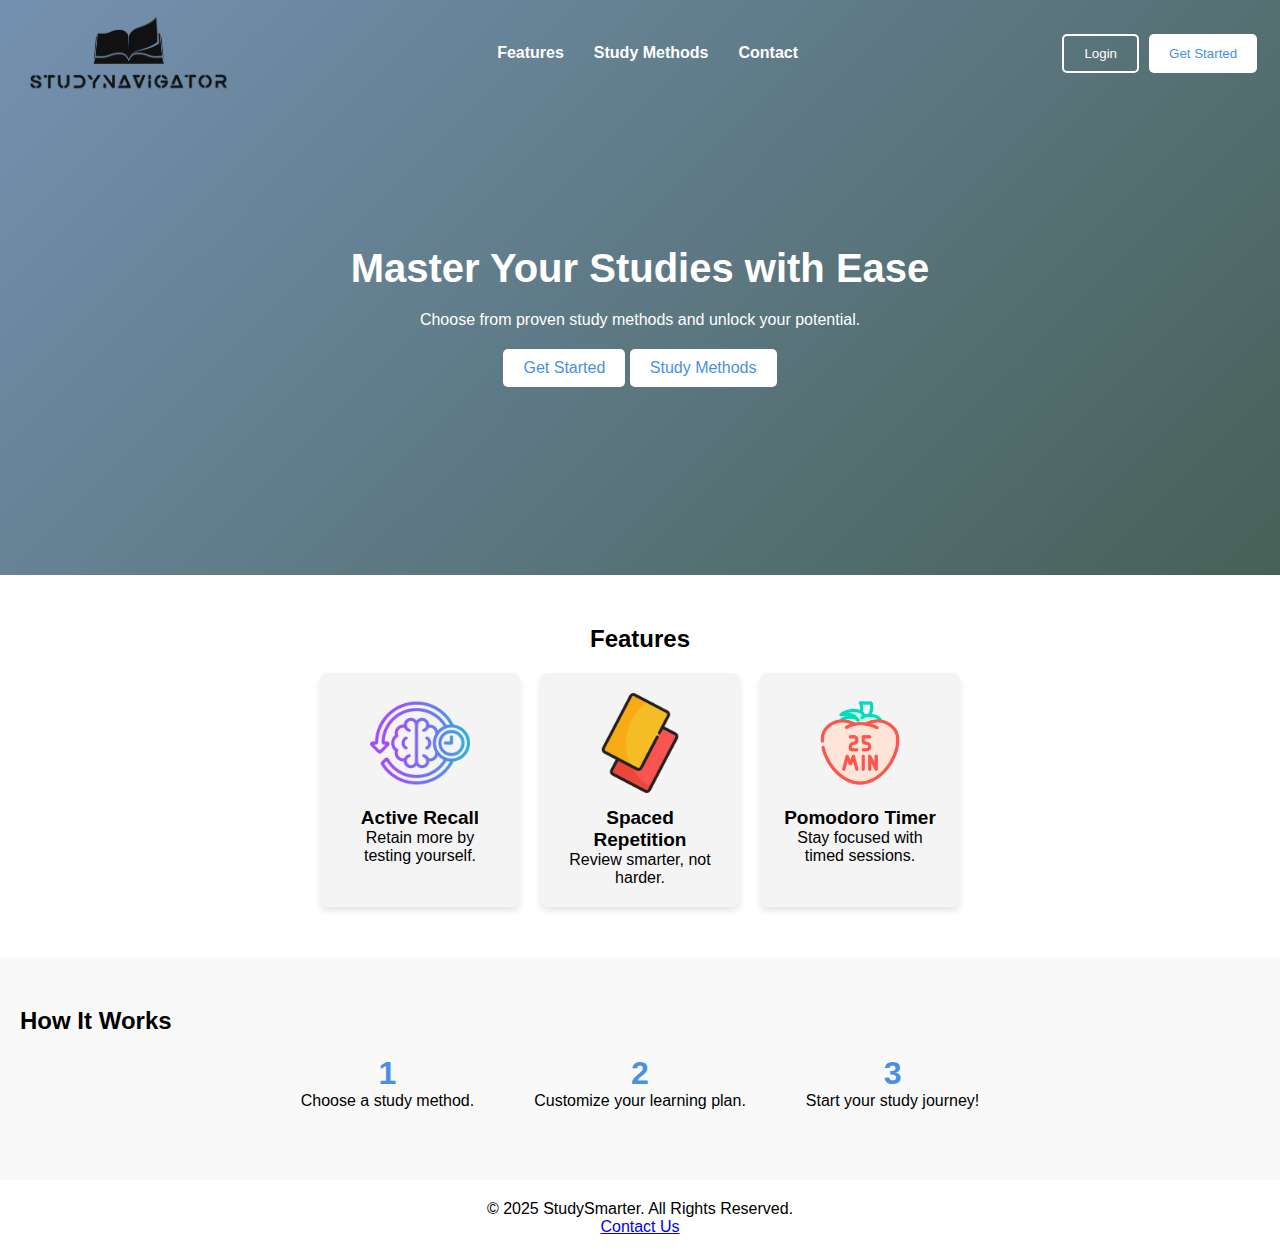
<file: index.html>
<!DOCTYPE html>
<html lang="en">
<head>
  <meta charset="UTF-8">
  <meta name="viewport" content="width=device-width, initial-scale=1.0">
  <title>studynavigator</title>
  <link rel="stylesheet" href="css/styles.css">
  
</head>
<script src="js/script.js"></script>
<body>

  <!-- Hero Section -->
  <header class="hero">
    <nav class="navbar">
      <div class="logo">
        <a href="#">
        <img src="Assets/crop+transparent+Logo.png" alt="StudyNavigator">
        </a>
      </div>
      <ul class="nav-links">
        <li><a href="#features">Features</a></li>
        <li><a href="#methods">Study Methods</a></li>
        <li><a href="#contact">Contact</a></li>
      </ul>
      <div class="auth-buttons">
        <button class="login-btn">Login</button>
        <button class="signup-btn" onclick="window.location.href='signup.html';" >Get Started</button>
      </div>
    </nav>
   
    
    <div class="hero-content">
      <h1>Master Your Studies with Ease</h1>
      <p>Choose from proven study methods and unlock your potential.</p>
      <button class="cta" onclick="window.location.href='signup.html';" >Get Started</button>
      <button class="cta" onclick="window.location.href = 'study-methods.html';">Study Methods</button>
    </div>
  </header>

  <!-- Features Section -->
  <section id="features" class="features">
    <h2>Features</h2>
    <div class="feature-cards">
      <div class="card">
        <img src="Assets/active-recall.png" alt="Active Recall">
        <a href="#">Active Recall</a>
        <p>Retain more by testing yourself.</p>
      </div>
      <div class="card">
        <img src="Assets/spaced-repetition1.png" alt="Spaced Repetition">
        <a href="spacedRepetition.html">Spaced Repetition</a>
        <p>Review smarter, not harder.</p>
      </div>
      <div class="card">
        <img src="Assets/pomodoro.png" alt="Pomodoro Technique">
        <a href="pomodoro.html">Pomodoro Timer</a>
        <p>Stay focused with timed sessions.</p>
      </div>
    </div>
  </section>

  <!-- How It Works Section -->
  <section id="methods" class="how-it-works">
    <h2>How It Works</h2>
    <div class="steps">
      <div class="step">
        <span>1</span>
        <p>Choose a study method.</p>
      </div>
      <div class="step">
        <span>2</span>
        <p>Customize your learning plan.</p>
      </div>
      <div class="step">
        <span>3</span>
        <p>Start your study journey!</p>
      </div>
    </div>
  </section>

  <!-- Footer -->
  <footer>
    <p>&copy; 2025 StudySmarter. All Rights Reserved.</p>
    <p><a href="#contact">Contact Us</a></p>
  </footer>
</body>
</html>
</file>
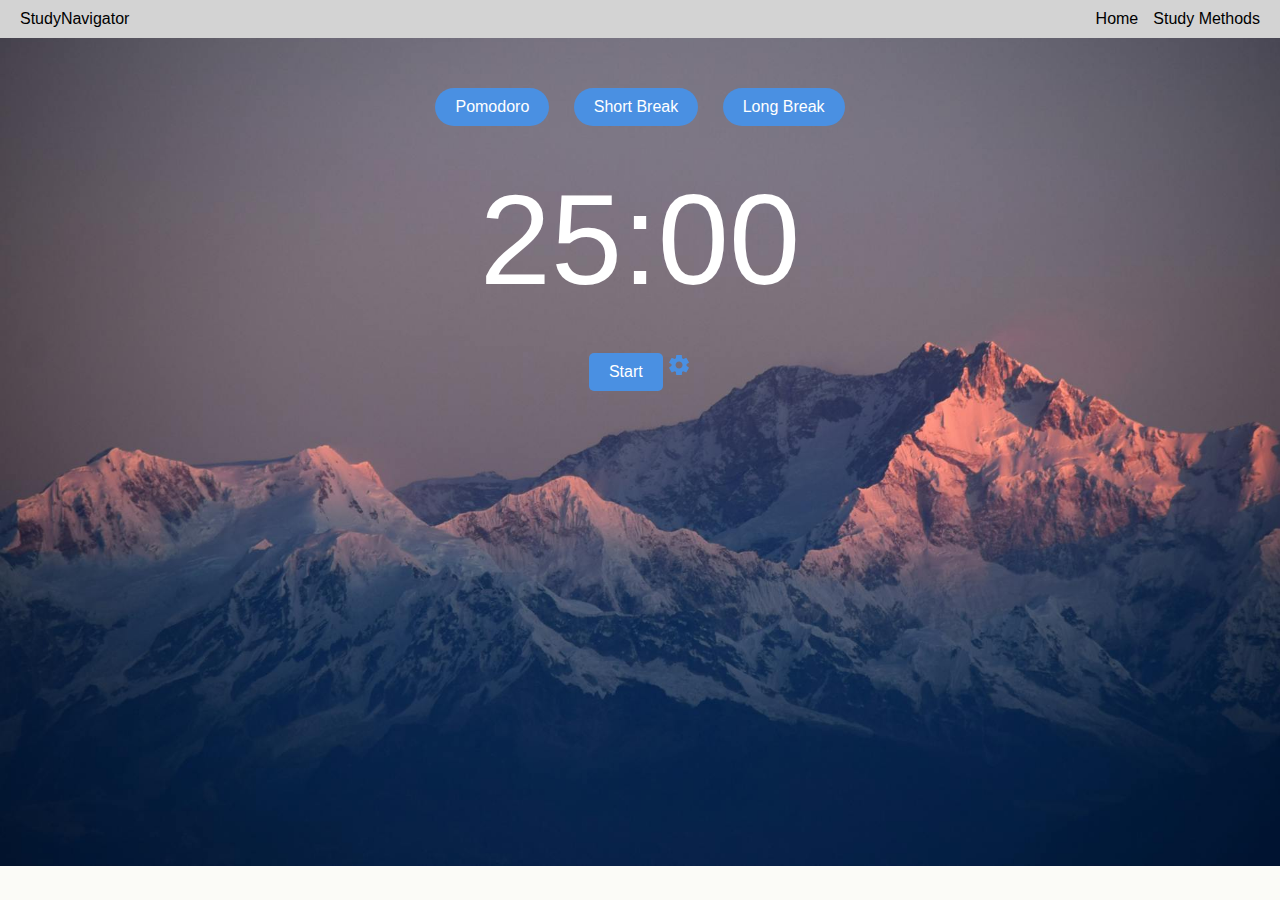
<file: pomodoro.html>
<!DOCTYPE html>
<html lang="en">
<head>
  <meta charset="UTF-8">
  <meta name="viewport" content="width=device-width, initial-scale=1.0">
  <title>Pomodoro Timer</title>
  <link rel="stylesheet" href="css/pomodoroStyle.css">
  <link rel="stylesheet" href="css/studyMethods.css">
</head>
<body>
  <audio id="timer-end-sound" src="Sounds/pomodoroFinish.mp3"></audio>

  <header class="navbar">
    <a href="index.html" class="logo">StudyNavigator</a>
    <nav>
      <ul class="nav-links">
        <li><a href="index.html">Home</a></li>
        <li><a href="study-methods.html">Study Methods</a></li>
      </ul>
    </nav>
  </header>

  <main class="pomodoro">
    <button class="pomodoro-btn" type="button">Pomodoro</button>
    <button class="short-break-btn" type="button">Short Break</button>
    <button class="long-break-btn" type="button">Long Break</button>
    
    <div class="timer">
      <p id="time-display">25:00</p>
    </div>
  
    <!-- Grouping the start button and gear icon together -->
    <div class="control-container">
      <button id="start-btn">Start</button>
      <label for="gear-icon">
        <svg xmlns="http://www.w3.org/2000/svg" height="24px" viewBox="0 -960 960 960" width="24px" fill="#e8eaed"><path d="m370-80-16-128q-13-5-24.5-12T307-235l-119 50L78-375l103-78q-1-7-1-13.5v-27q0-6.5 1-13.5L78-585l110-190 119 50q11-8 23-15t24-12l16-128h220l16 128q13 5 24.5 12t22.5 15l119-50 110 190-103 78q1 7 1 13.5v27q0 6.5-2 13.5l103 78-110 190-118-50q-11 8-23 15t-24 12L590-80H370Zm112-260q58 0 99-41t41-99q0-58-41-99t-99-41q-59 0-99.5 41T342-480q0 58 40.5 99t99.5 41Z"/></svg>
      </label>
    </div>
    
  </main>

  <div id="settings-popup" class="hidden popup">
    <div class="popup-content">
      <h2>Pomodoro Settings</h2>
      <label for="pomodoro-time">Pomodoro (min):</label>
      <input type="number" id="pomodoro-time" value="25" min="1">

      <label for="short-break-time">Short Break (min):</label>
      <input type="number" id="short-break-time" value="5" min="1">
      
      <label for="long-break-time">Long Break (min):</label>
      <input type="number" id="long-break-time" value="15" min="1">
  
      <div class="popup-buttons">
        <button id="save-settings">Save</button>
        <button id="close-popup">Cancel</button>
      <div>
    </div>
  </div>

  <script src="js/pomodoroScript.js"></script>
</body>
</html>
</file>
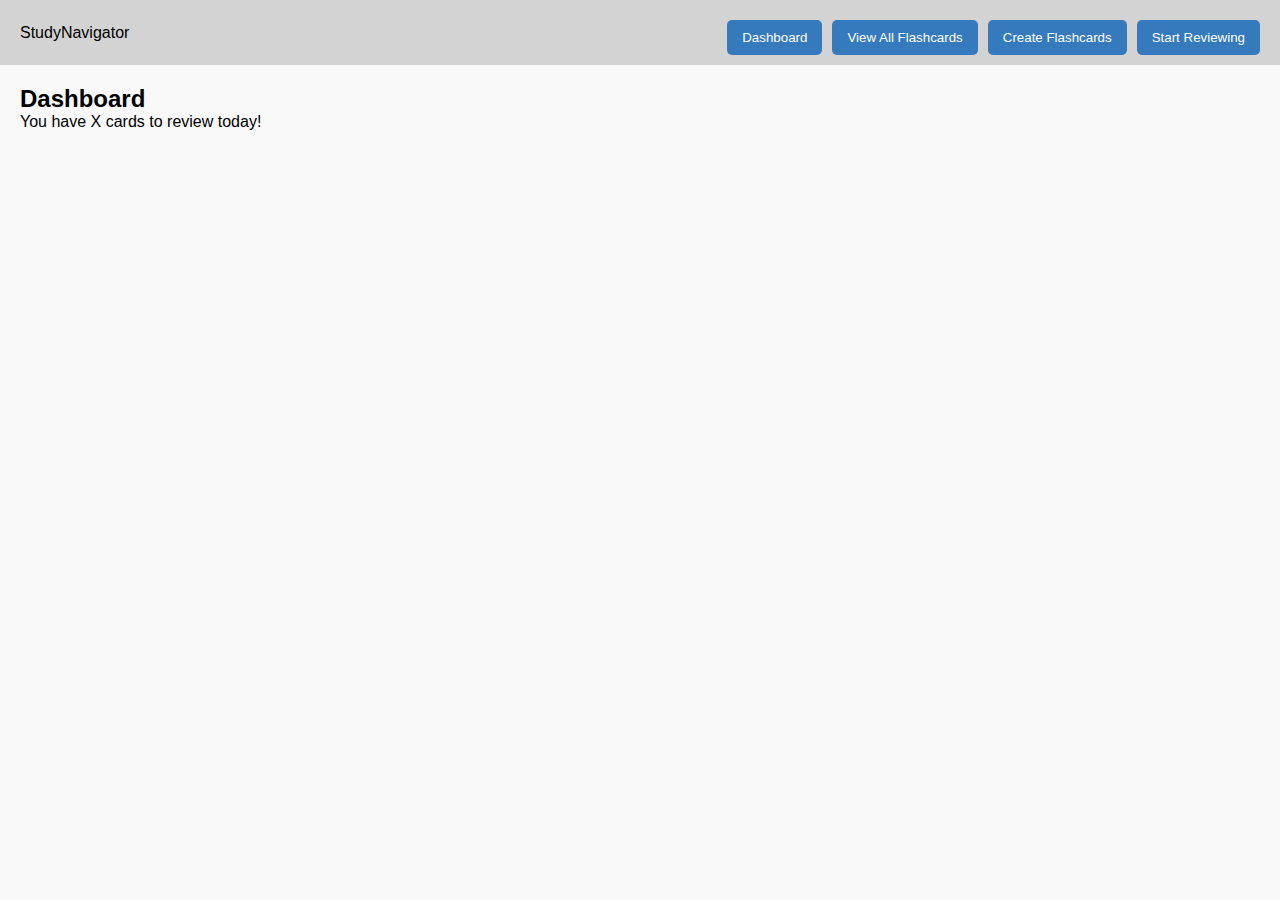
<file: spacedRepetition.html>
<!DOCTYPE html>
<html lang="en">
<head>
    <meta charset="UTF-8">
    <meta name="viewport" content="width=device-width, initial-scale=1.0">
    <title>Spaced Repetition</title>
    <link rel="stylesheet" href="css/spacedRepStyle.css">
    <link rel="stylesheet" href="css/studyMethods.css">
</head>
<body>
    <header class="navbar">
        <a href="index.html" class="logo">StudyNavigator</a>
        <nav>
            <button id="dashboard-btn">Dashboard</button>
            <button id="view-all-btn">View All Flashcards</button>
            <button id="create-btn">Create Flashcards</button>
            <button id="review-btn">Start Reviewing</button>
        </nav>
      </header>
    
      <main>
        <section id="dashboard">
          <h2>Dashboard</h2>
          <div id="progress">You have X cards to review today!</div>
          <canvas id="progress-chart"></canvas>
        </section>
    
        <section id="flashcard-creation" class="hidden">
          <h2>Create Flashcards</h2>
          <form id="flashcard-form">
            <label for="question">Question:</label>
            <textarea id="question" required></textarea>
    
            <label for="answer">Answer:</label>
            <textarea id="answer" required></textarea>
    
            <button type="submit">Add Flashcard</button>
          </form>
        </section>
    
        <section id="review-session" class="hidden">
            <h2>Review Flashcards</h2>
            <div id="flashcard">
              <p id="question-display">[Flashcard Question]</p>
              <button id="flip-btn">Flip</button>
              <p id="answer-display" class="hidden">[Flashcard Answer]</p>
            </div>
            <div id="feedback">
              <button class="feedback-btn" data-difficulty="easy">Easy</button>
              <button class="feedback-btn" data-difficulty="moderate">Moderate</button>
              <button class="feedback-btn" data-difficulty="hard">Hard</button>
            </div>
          </section>          
      </main>

      <!-- View All Flashcards Section -->
    <section id="view-all-cards" class="hidden">
        <h2>All Flashcards</h2>
        <ul id="flashcard-list">
        <!-- Flashcards will be displayed here -->
        </ul>
        <button id="back-to-dashboard">Back to Dashboard</button>
    </section>

    <!-- Edit Flashcard Popup -->
<div id="edit-popup" class="popup hidden">
    <div class="popup-content">
        <h2>Edit Flashcard</h2>
        <form id="edit-form">
            <label for="edit-question">Question</label>
            <input type="text" id="edit-question" required>
            
            <label for="edit-answer">Answer</label>
            <input type="text" id="edit-answer" required>
            
            <div class="popup-buttons">
                <button type="button" id="save-edit-btn">Save Changes</button>
                <button type="button" id="cancel-edit-btn">Cancel</button>
            </div>
        </form>
    </div>
</div>
    
    <script src="js/spacedRep.js"></script>
</body>
</html>
</file>
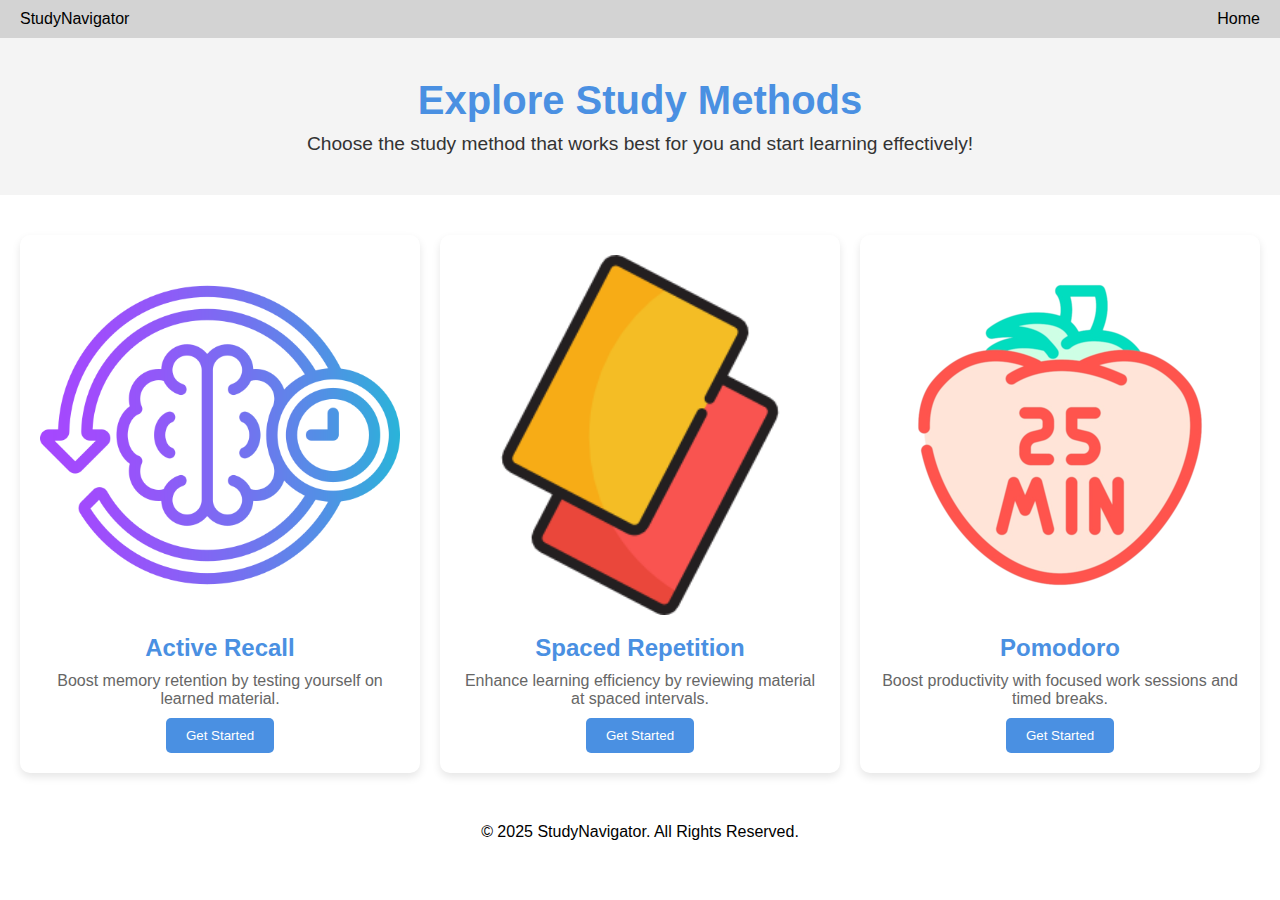
<file: study-methods.html>
<!DOCTYPE html>
<html lang="en">
<head>
  <meta charset="UTF-8">
  <meta name="viewport" content="width=device-width, initial-scale=1.0">
  <title>Study Methods</title>
  <link rel="stylesheet" href="css/studyMethods.css">
</head>
<script src="js/studyScripts.js"></script>
<body>
  <!-- Header -->
  <header class="navbar">
    <a href="index.html" class="logo">StudyNavigator</a>
    <nav>
      <ul class="nav-links">
        <li><a href="index.html">Home</a></li>  
      </ul>
    </nav>
  </header>

  <!-- Page Title -->
  <section class="intro">
    <h1>Explore Study Methods</h1>
    <p>Choose the study method that works best for you and start learning effectively!</p>
  </section>

  <!-- Study Methods Grid -->
  <section class="methods-grid">
    <div class="method-card">
      <img src="Assets/active-recall.png" alt="Active Recall">
      <h2>Active Recall</h2>
      <p>Boost memory retention by testing yourself on learned material.</p>
      <button onclick="window.location.href='active-recall.html'">Get Started</button>
    </div>
    <div class="method-card">
      <img src="Assets/spaced-repetition1.png" alt="Spaced Repetition">
      <h2>Spaced Repetition</h2>
      <p>Enhance learning efficiency by reviewing material at spaced intervals.</p>
      <button onclick="window.location.href='spacedRepetition.html'">Get Started</button>
    </div>
    <div class="method-card">
      <img src="Assets/pomodoro.png" alt="Pomodoro">
      <h2>Pomodoro</h2>
      <p>Boost productivity with focused work sessions and timed breaks.</p>
      <button onclick="window.location.href='pomodoro.html'">Get Started</button>
    </div>
  </section>
  

  <!-- Footer -->
  <footer>
    <p>&copy; 2025 StudyNavigator. All Rights Reserved.</p>
  </footer>
</body>
</html>
</file>
<file: css/pomodoroStyle.css>
@import url('https://fonts.googleapis.com/css2?family=Roboto:wght@400;700&display=swap');

body {
    background-image: url('../Assets/pomodoroBackground1.jpg');
    background-size: cover;  /* Ensures the image covers the entire background */
    background-position: center 10px;  /* Centers the image */
    background-repeat: no-repeat;
    background-color: #fbfbf7;
    
}


/* General Styles */
.pomodoro {
    text-align: center;
    padding: 40px 20px;
}

.pomodoro-btn, .short-break-btn, .long-break-btn {
    background-color: #4a90e2;
    color: white;
    border: none;
    border-radius: 50px;
    padding: 10px 20px;
    margin: 10px;
    font-size: 1rem;
    cursor: pointer;
    transition: background-color 0.3s;
}

.pomodoro-btn:hover, .short-break-btn:hover, .long-break-btn:hover {
    background-color: #357abd;
}


#start-btn {
    background-color: #4a90e2;
    color: white;
    border: none;
    padding: 10px 20px;
    border-radius: 5px;
    font-size: 1rem;
    cursor: pointer;
    margin-top: 20px;
}

#start-btn:hover {
    background-color: #357abd;
}

label svg {
    fill: #4a90e2; /* Match the button color */
    width: 24px; /* Ensure proper size */
    height: 24px;
    cursor: pointer;
    
}

.timer {
    margin-top: 30px;
}

#timer-label {
    font-size: 1.5rem;
    color: #4a90e2;
}

#time-display {
    font-size: 8rem;
    margin: 20px 0;
    color: white;
    font-family:'Franklin Gothic Medium', 'Arial Narrow', Arial, sans-serif;
}

/* Popup container */
.popup {
    position: fixed;
    top: 0;
    left: 0;
    width: 100%;
    height: 100%;
    background: rgba(0, 0, 0, 0.5); /* Semi-transparent background */
    display: flex;
    justify-content: center;
    align-items: center;
    z-index: 1000;
  }
  
  /* Hidden by default */
  .hidden {
    display: none;
  }
  
  /* Popup content box */
  .popup-content {
    background: white;
    padding: 20px;
    border-radius: 10px;
    width: 300px;
    text-align: center;
    box-shadow: 0 4px 8px rgba(0, 0, 0, 0.2);
  }
  
  .popup-content h2 {
    margin-bottom: 20px;
    color: #4a90e2;
    
  }
  
  .popup-content label {
    display: block;
    margin-top: 10px;
    font-family: 'Roboto', sans-serif;
  }
  
  .popup-content input {
    width: 100%;
    padding: 5px;
    margin-top: 5px;
  }
  
  .popup-buttons {
    margin-top: 10px;
  }
  
  .popup-buttons button {
    margin: 5px;
    padding: 10px 15px;
    cursor: pointer;
    border-radius: 10px;
    border-color: #4a90e2;
  }
  
/* Footer */
footer {
    font-size: 0.9rem;
    position: fixed;
    width: 100%;
    bottom: 0;
}
</file>
<file: css/spacedRepStyle.css>
/* General Styles */
body {
    font-family: 'Roboto', sans-serif;
    margin: 0;
    padding: 0;
    background-color: #f9f9f9;
  }
  
  header {
    background-color: #4a90e2;
    color: white;
    padding: 20px;
    text-align: center;
  }
  
  nav {
    display: flex;
    justify-content: center;
    gap: 10px;
    margin-top: 10px;
  }
  
  nav button {
    background-color: #357abd;
    color: white;
    border: none;
    padding: 10px 15px;
    border-radius: 5px;
    cursor: pointer;
  }
  
  nav button:hover {
    background-color: #2b5c99;
  }
  
  .hidden {
    display: none;
  }
  
  section {
    padding: 20px;
  }
  
  #flashcard {
    background-color: white;
    border-radius: 10px;
    padding: 20px;
    box-shadow: 0 4px 6px rgba(0, 0, 0, 0.1);
    margin: 20px auto;
    width: 300px;
  }
  
  #question-display, #answer-display {
    font-size: 1.2rem;
  }
  
  .feedback-btn {
    background-color: #4a90e2;
    color: white;
    border: none;
    border-radius: 5px;
    padding: 10px;
    margin: 10px;
    cursor: pointer;
  }

  #flashcard-list {
    list-style-type: none;
    padding: 0;
}

.flashcard-item {
    margin-bottom: 20px;
    padding: 10px;
    border: 1px solid #ddd;
    border-radius: 5px;
}

.flashcard-item button {
    margin-top: 10px;
    padding: 5px 10px;
    background-color: #4a90e2;
    color: white;
    border: none;
    border-radius: 5px;
    cursor: pointer;
}

.flashcard-item button:hover {
    background-color: #357abd;
}

#back-to-dashboard {
    margin-top: 20px;
    padding: 10px 20px;
    background-color: #4a90e2;
    color: white;
    border: none;
    border-radius: 5px;
    cursor: pointer;
}

#back-to-dashboard:hover {
    background-color: #357abd;
}

 /*POPUP*/
 /* Edit Popup Styling */
.popup {
    position: fixed;
    top: 0;
    left: 0;
    width: 100%;
    height: 100%;
    background: rgba(0, 0, 0, 0.5);
    display: flex;
    justify-content: center;
    align-items: center;
    z-index: 1000;
}

.hidden {
    display: none;
}

.popup-content {
    background: white;
    padding: 20px;
    border-radius: 10px;
    width: 300px;
    text-align: center;
    box-shadow: 0 4px 8px rgba(0, 0, 0, 0.2);
}

.popup-content h2 {
    margin-bottom: 20px;
    color: #4a90e2;
}

.popup-content label {
    display: block;
    margin-top: 10px;
    font-family: 'Roboto', sans-serif;
}

.popup-content input {
    width: 100%;
    padding: 5px;
    margin-top: 5px;
}

.popup-buttons {
    margin-top: 10px;
}

.popup-buttons button {
    margin: 5px;
    padding: 10px 15px;
    cursor: pointer;
    border-radius: 10px;
    border-color: #4a90e2;
}

.popup-buttons button:hover {
    background-color: #357abd;
}
</file>
<file: css/styles.css>
/* General Reset */
* {
    margin: 0;
    padding: 0;
    box-sizing: border-box;
    font-family: 'Arial', sans-serif;
  }
  
  /* Hero Section */
  .hero {
    background: linear-gradient(135deg, #7591b1, #466157);
    color: white;
    text-align: center;
    padding-bottom: 60px;
  }

  .logo img{
    display: flex;
    justify-content: flex-start;
    max-width: 200px; 
    height: auto; 
    cursor: pointer;
    padding: 0;
    margin: 15px 15px;
  }
  
  .navbar {
    display: flex;
    justify-content: space-between;
    align-items: center; 
    padding: 0px 1%;
    margin-right: 10px;
  }
  
  .nav-links {
    list-style: none;
    display: flex;
    gap: 20px;
    align-items: baseline;
      
  }
  
  .nav-links a {
    text-decoration: none;
    color: white;
    font-weight: bold;
    margin-right: 10px;
  }
  
  .hero-content {
    margin-top: 50px;
    padding: 7% 0% 10%;
  }
  
  .hero-content h1 {
    font-size: 2.5rem;
  }
  
  .hero-content p {
    margin: 20px 0;
  }
  
  .cta {
    background-color: #fff;
    color: #4a90e2;
    border: none;
    padding: 10px 20px;
    font-size: 1rem;
    border-radius: 5px;
    cursor: pointer;
  }
  
  /* Features Section */
  .features {
    text-align: center;
    padding: 50px 20px;
  }
  
  .feature-cards {
    display: flex;
    justify-content: center;
    gap: 20px;
    margin-top: 20px;
  }
  
  .card {
    background-color: #f4f4f4;
    padding: 20px;
    border-radius: 8px;
    width: 200px;
    text-align: center;
    box-shadow: 0 4px 6px rgba(0, 0, 0, 0.1);
  }
  
  .card img {
    width: 100px;
    height: auto;
    margin-bottom: 10px;
  }

  .card a{
    text-decoration: none;
    color: black;
    font-weight: bold;
    font-size: 19px;
  }
  
  /* How It Works Section */
  .how-it-works {
    padding: 50px 20px;
    background-color: #f9f9f9;
  }
  
  .steps {
    display: flex;
    justify-content: center;
    gap: 20px;
  }
  
  .step {
    text-align: center;
    padding: 20px;
  }
  
  .step span {
    display: block;
    font-size: 2rem;
    font-weight: bold;
    color: #4a90e2;
  }
  
  /* Footer */
  footer {
    text-align: center;
    padding: 20px;
    background-color: white;
    color: black;
  }

  /* Login and Signup*/
  .auth-buttons {
    display: flex;
    gap: 10px;
  }
  
  .login-btn {
    background-color: transparent;
    color: #fff;
    padding: 10px 20px;
    border: 2px solid #fff;
    border-radius: 5px;
    cursor: pointer;
  }
  
  .signup-btn {
    background-color: #fff;
    color: #4a90e2;
    padding: 10px 20px;
    border: none;
    border-radius: 5px;
    cursor: pointer;
  }

  .login-btn:hover, .signup-btn:hover {
    background-color: #f0f0f0;
  }
</file>
<file: css/studyMethods.css>
/* General Reset */
* {
    margin: 0;
    padding: 0;
    box-sizing: border-box;
    font-family: 'Arial', sans-serif;
  }
  
  /* Navbar */
  .navbar {
    display: flex;
    justify-content: space-between;
    align-items: center;
    padding: 10px 20px;
    background-color: lightgrey;
    color: black;
  }

  .logo {
    color: black;
    text-decoration: none;
  }
  
  .nav-links {
    list-style: none;
    display: flex;
    gap: 15px;
  }
  
  .nav-links a {
    text-decoration: none;
    color: black;
  }
  
  /* Intro Section */
  .intro {
    text-align: center;
    padding: 40px 20px;
    background-color: #f4f4f4;
  }
  
  .intro h1 {
    font-size: 2.5rem;
    color: #4a90e2;
  }
  
  .intro p {
    margin-top: 10px;
    font-size: 1.2rem;
    color: #333;
  }
  
  /* Methods Grid */
  .methods-grid {
    display: grid;
    grid-template-columns: repeat(auto-fit, minmax(250px, 1fr));
    gap: 20px;
    padding: 40px 20px;
  }
  
  .method-card {
    background-color: #fff;
    padding: 20px;
    border-radius: 10px;
    box-shadow: 0 4px 8px rgba(0, 0, 0, 0.1);
    text-align: center;
  }
  
  .method-card img {
    width: 100%;
    height: auto;
    border-radius: 5px;
  }
  
  .method-card h2 {
    margin-top: 15px;
    font-size: 1.5rem;
    color: #4a90e2;
  }
  
  .method-card p {
    margin: 10px 0;
    color: #666;
  }
  
  .method-card button {
    background-color: #4a90e2;
    color: white;
    padding: 10px 20px;
    border: none;
    border-radius: 5px;
    cursor: pointer;
  }
  
  .method-card button:hover {
    background-color: #357abd;
  }
  
  /* Footer */
  footer {
    text-align: center;
    padding: 10px 20px;
    background-color: white;
    color: black;
  }
</file>
